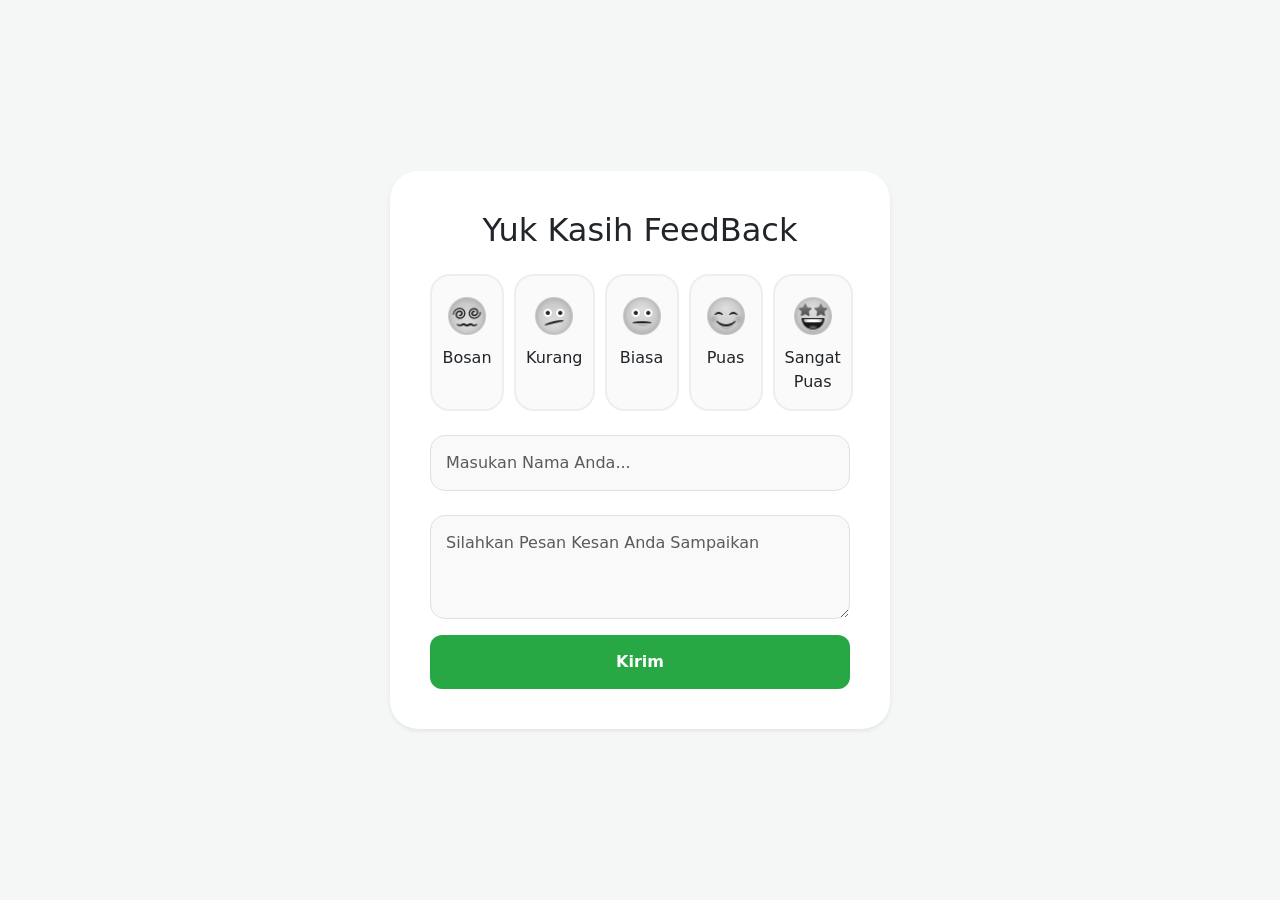
<file: referensi.html>
<!doctype html>
<html lang="en">
  <head>
    <meta charset="UTF-8" />
    <meta name="viewport" content="width=device-width, initial-scale=1.0" />
    <title>Form reaction</title>
    <link href="https://fonts.googleapis.com/css2?family=Material+Symbols+Outlined" rel="stylesheet" />
    <link href="https://fonts.googleapis.com/css2?family=Poppins:wght@400;600&display=swap" rel="stylesheet" />
    <link href="https://cdn.jsdelivr.net/npm/bootstrap@5.3.0/dist/css/bootstrap.min.css" rel="stylesheet" />
    <link rel="stylesheet" href="assets/css/style.css" />
  </head>
  <body>
    <div class="container">
      <div class="card form-container p-4 shadow-sm mx-auto">
        <h2 class="text-center mb-4">Yuk Kasih FeedBack</h2>

        <form action="" method="post">
          <div class="emoji-group mb-4">
            <!-- emoji 1 -->
            <input type="radio" class="btn-check" name="rating" id="r1" />
            <label for="r1" class="emoji-label"><img src="assets/img/bosan.png" alt="" />Bosan</label>
            <!-- emoji 2 -->
            <input type="radio" class="btn-check" name="rating" id="r2" />
            <label for="r2" class="emoji-label"><img src="assets/img/kurang.png" alt="" />Kurang</label>
            <!-- emojii 3 -->
            <input type="radio" class="btn-check" name="rating" id="r3" />
            <label for="r3" class="emoji-label"><img src="assets/img/biasa.png" alt="" />Biasa</label>
            <!-- emoji 4 -->
            <input type="radio" class="btn-check" name="rating" id="r4" />
            <label for="r4" class="emoji-label"><img src="assets/img/Puas.png" alt="" />Puas</label>
            <!-- emoji 5 -->
            <input type="radio" class="btn-check" name="rating" id="r5" />
            <label for="r5" class="emoji-label"><img src="assets/img/sangat-puas.png" alt="" />Sangat Puas</label>
          </div>
          <input type="text" class="form-control mb-4" placeholder="Masukan Nama Anda..." />
          <textarea class="form-control mb-3" rows="3" placeholder="Silahkan Pesan Kesan Anda Sampaikan"></textarea>
          <button type="submit" class="btn-custom">Kirim</button>
        </form>
      </div>
    </div>
  </body>
</html>
</file>
<file: assets/css/style.css>
body {
  background-color: #f4f7f6;
  padding: 10px;
  min-height: 100vh;
  display: flex;
  justify-content: center;
  align-items: center;
}

.form-container {
  max-width: 500px;
  width: 100%;
  background: white;
  margin: 0 auto;
  border-radius: 28px;
  border: none;
  padding: 40px !important;
  box-shadow: 0 15px 35px rgba(0, 0, 0, 0.1);
}
.emoji-group {
  display: flex;
  justify-content: space-between;
  margin-bottom: 35px;
  gap: 10px;
}

.emoji-label {
  cursor: pointer;
  text-align: center;
  border: 2px solid #eee;
  background: #fafafa;
  padding: 15px 10px;
  transition: all 0.3s ease;
  border-radius: 20px;
  flex: 1;
  font-size: 16px;
}
.btn-check:checked + .emoji-label {
  background-color: #e8f5e9;
  border-color: #28a745;
  color: #28a745;
  font-weight: bold;
  border: 1px solid #28a745;
}
.btn-check:checked + .emoji-label img {
  filter: grayscale(0%);
  transform: scale(1.1);
}
.emoji-label img {
  width: 50px;
  display: block;
  margin: 0 auto 5px;
  filter: grayscale(100%);
  transition: all 0.3s ease;
}
.emoji-label:hover img {
  filter: grayscale(50%);
}
.emoji-label span {
  font-size: 20px;
  display: block;
  margin-bottom: 5px;
}

.form-control {
  background-color: #f9f9f9;
  border: 1px solid #e0e0e0;
  border-radius: 15px;
  padding: 15px;
  font-size: 16px;
}

.form-control:focus {
  background-color: #fff;
  border-color: #28a745;
  box-shadow: 0 0 0 0.25rem rgba(40, 167, 69, 0.1);
}
.btn-custom {
  width: 100%;
  padding: 15px;
  background-color: #28a745;
  color: white;
  border: none;
  border-radius: 12px;
  font-weight: 600;
  transition: 0.3s;
  transform: none;
}

.btn-custom:hover {
  background-color: #218838;
}
</file>
